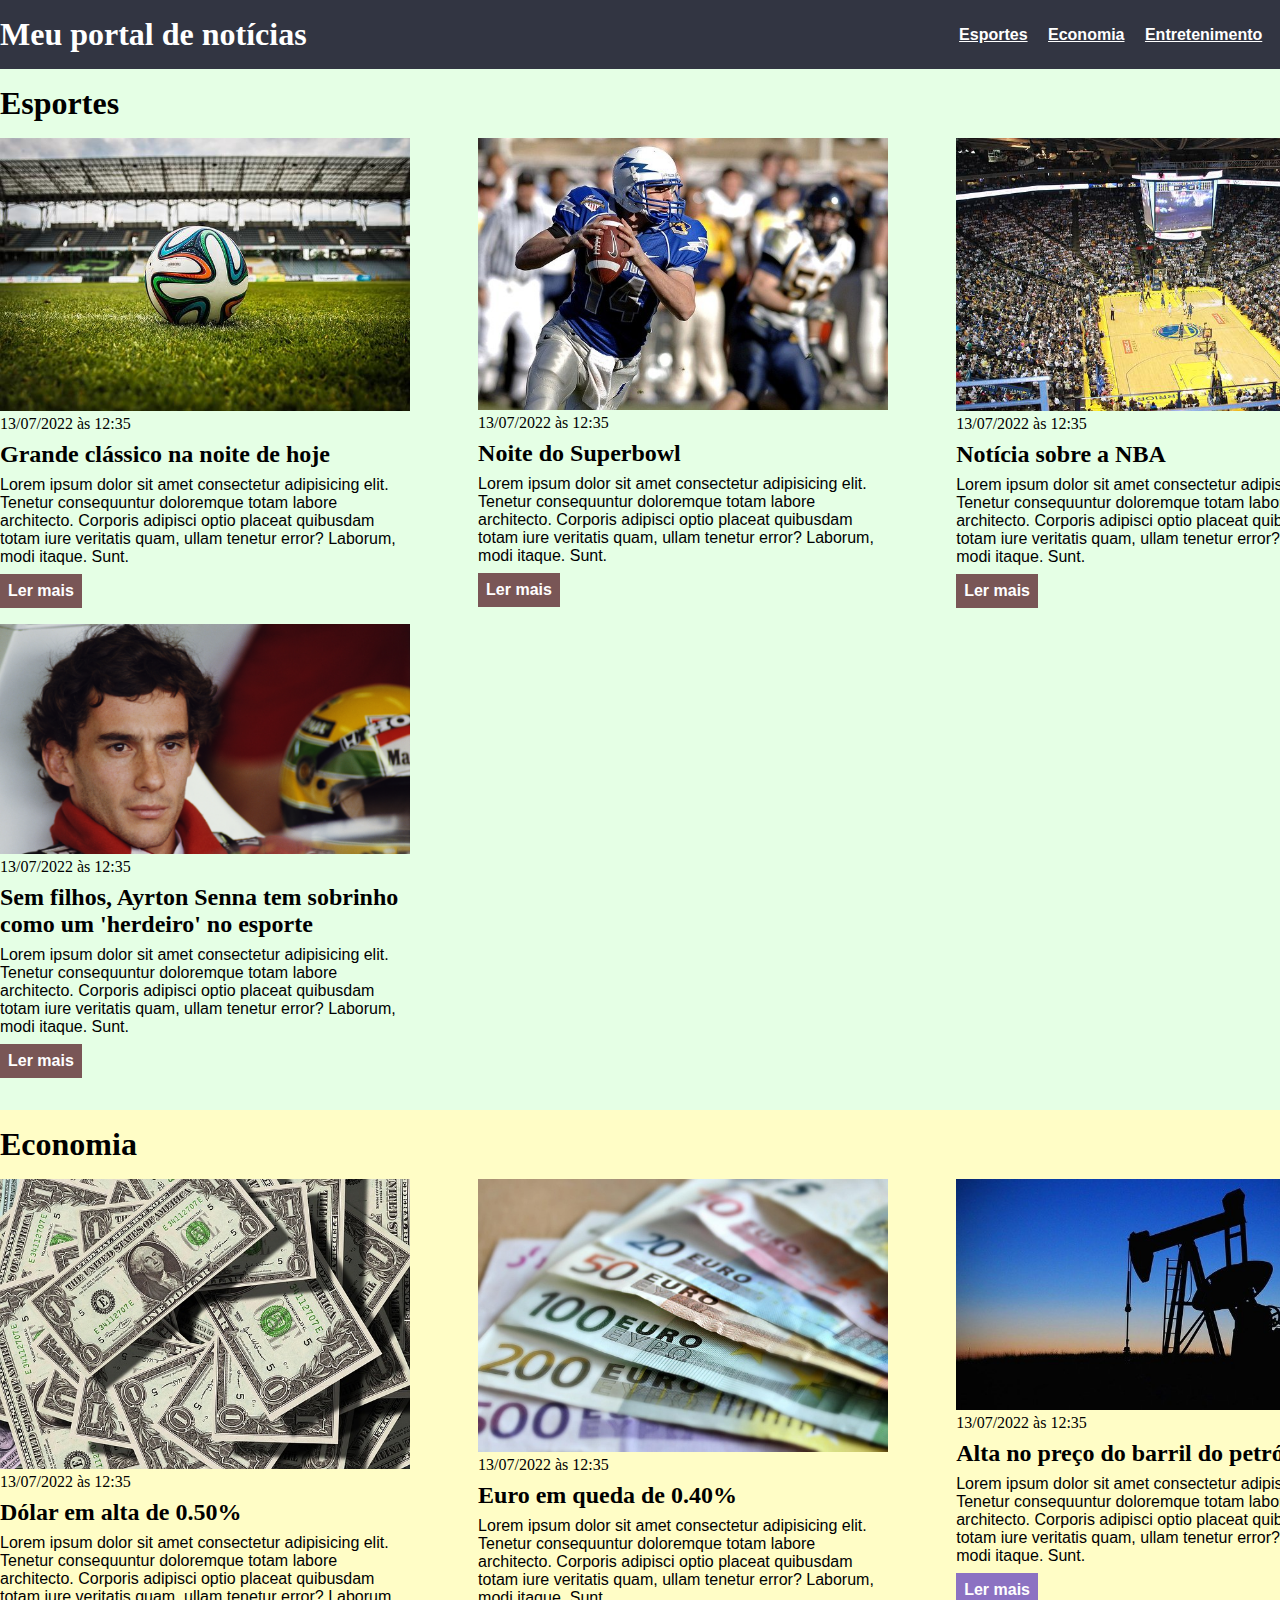
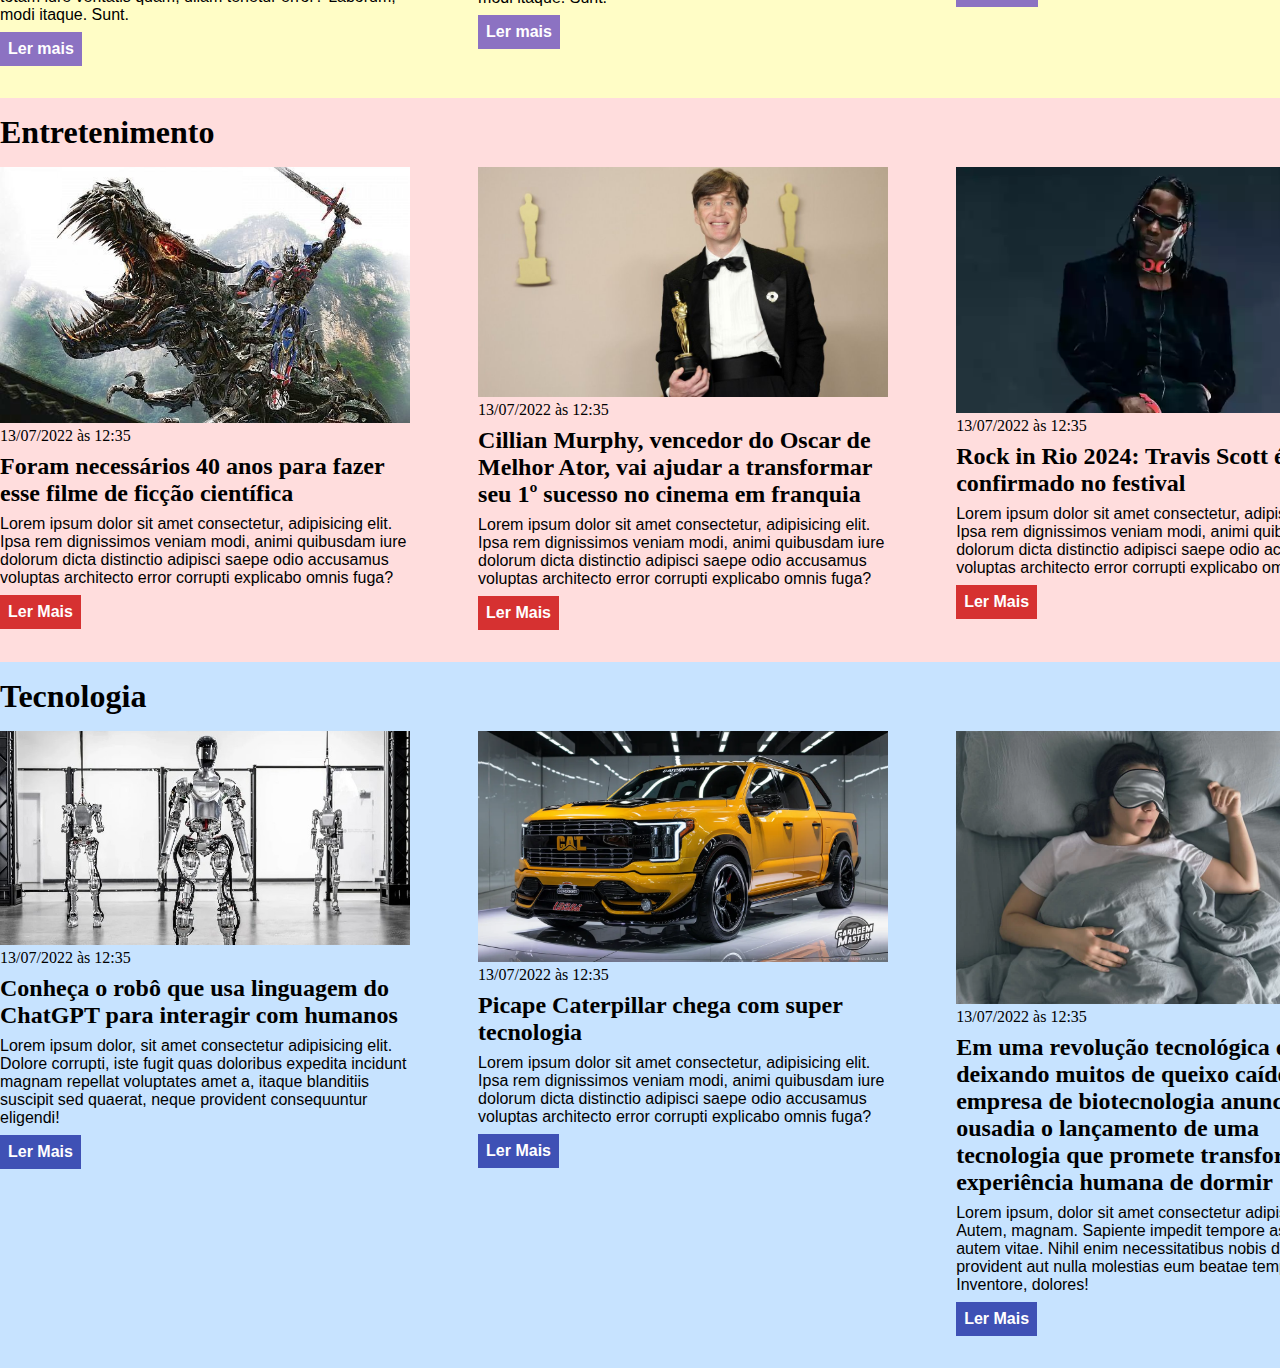
<file: CSS/index.html>
<!DOCTYPE html>
<html lang="pt-BR">
<head>
    <meta charset="UTF-8">
    <meta http-equiv="X-UA-Compatible" content="IE=edge">
    <meta name="viewport" content="width=device-width, initial-scale=1.0">
    <title>Meu portal de notícias</title>
    <link rel="stylesheet" href="./main.css" />
</head>
<body>
    <header>
        <div class="container" >
            <h1>Meu portal de notícias</h1>
            <nav>
                <ul>
                    <li>
                        <a href="#sports" title="Ir para a seção de esportes">Esportes</a>
                    </li>
                    <li>
                        <a href="#economy" title="Ir para a seção de notícias">Economia</a>
                    </li>
                    <li>
                        <a href="#entertainment" title="Ir para a seção de entretenimento">Entretenimento</a>
                    </li>
                    <li>
                        <a href="#technology" title="Ir para a seção de tecnologia">Tecnologia</a>
                    </li>
                </ul>
            </nav>
        </div>
    </header>
    <section id="sports">
        <div class="container">
            <h2>Esportes</h2>
            <div class="articles">
                <article>
                    <img src="./imagens/futebol.jpg" alt="Bola de futebol no gramado" />
                    <header>
                        <time class="creation-date">13/07/2022 às 12:35</time>
                    </header>
                    <h3>Grande clássico na noite de hoje</h3>
                    <p>
                        Lorem ipsum dolor sit amet consectetur adipisicing elit. Tenetur consequuntur doloremque totam labore architecto. Corporis adipisci optio placeat quibusdam totam iure veritatis quam, ullam tenetur error? Laborum, modi itaque. Sunt.
                    </p>
                    <a href="#" title="Leia a notícia completa">Ler mais</a>
                </article>
                <article>
                    <img src="./imagens/futebol-americano.jpg" alt="Jogador de futebol americano correndo com a bola na mão" />
                    <header>
                        <time>13/07/2022 às 12:35</time>
                    </header>
                    <h3>Noite do Superbowl</h3>
                    <p>
                        Lorem ipsum dolor sit amet consectetur adipisicing elit. Tenetur consequuntur doloremque totam labore architecto. Corporis adipisci optio placeat quibusdam totam iure veritatis quam, ullam tenetur error? Laborum, modi itaque. Sunt.
                    </p>
                    <a href="#" title="Leia a notícia completa">Ler mais</a>
                </article>
                <article>
                    <img src="./imagens/basquete.jpg" title="Vista aérea de uma quadra de basquete" />
                    <header>
                        <time>13/07/2022 às 12:35</time>
                    </header>
                    <h3>Notícia sobre a NBA</h3>
                    <p>
                        Lorem ipsum dolor sit amet consectetur adipisicing elit. Tenetur consequuntur doloremque totam labore architecto. Corporis adipisci optio placeat quibusdam totam iure veritatis quam, ullam tenetur error? Laborum, modi itaque. Sunt.
                    </p>
                    <a href="#" title="Leia a notícia completa">Ler mais</a>
                </article>
                <article>
                    <img src="./imagens/senna.png" title="Ayrton Senna" />
                    <header>
                        <time>13/07/2022 às 12:35</time>
                    </header>
                    <h3>Sem filhos, Ayrton Senna tem sobrinho como um 'herdeiro' no esporte</h3>
                    <p>
                        Lorem ipsum dolor sit amet consectetur adipisicing elit. Tenetur consequuntur doloremque totam labore architecto. Corporis adipisci optio placeat quibusdam totam iure veritatis quam, ullam tenetur error? Laborum, modi itaque. Sunt.
                    </p>
                    <a href="#" title="Leia a notícia completa">Ler mais</a>
                </article>
            </div>
        </div>
    </section>
    <section id="economy">
        <div class="container">
            <h2>Economia</h2>
            <div class="articles">
                <article>
                    <img src="./imagens/dolares.jpg" alt="Muitos dólares" />
                    <header>
                        <time>13/07/2022 às 12:35</time>
                    </header>
                    <h3>Dólar em alta de 0.50%</h3>
                    <p>
                        Lorem ipsum dolor sit amet consectetur adipisicing elit. Tenetur consequuntur doloremque totam labore architecto. Corporis adipisci optio placeat quibusdam totam iure veritatis quam, ullam tenetur error? Laborum, modi itaque. Sunt.
                    </p>
                    <a href="#" title="Leia a notícia completa">Ler mais</a>
                </article>
                <article>
                    <img src="./imagens/euro.jpg" alt="Várias notas de euro" />
                    <header>
                        <time>13/07/2022 às 12:35</time>
                    </header>
                    <h3>Euro em queda de 0.40%</h3>
                    <p>
                        Lorem ipsum dolor sit amet consectetur adipisicing elit. Tenetur consequuntur doloremque totam labore architecto. Corporis adipisci optio placeat quibusdam totam iure veritatis quam, ullam tenetur error? Laborum, modi itaque. Sunt.
                    </p>
                    <a href="#" title="Leia a notícia completa">Ler mais</a>
                </article>
                <article>
                    <img src="./imagens/petroleo.jpg" alt="Extração de petróleo" />
                    <header>
                        <time>13/07/2022 às 12:35</time>
                    </header>
                    <h3>Alta no preço do barril do petróleo</h3>
                    <p>
                        Lorem ipsum dolor sit amet consectetur adipisicing elit. Tenetur consequuntur doloremque totam labore architecto. Corporis adipisci optio placeat quibusdam totam iure veritatis quam, ullam tenetur error? Laborum, modi itaque. Sunt.
                    </p>
                    <a href="#" title="Leia a notícia completa">Ler mais</a>
                </article>
            </div>
        </div>
    </section>
    <section id="entertainment">
        <div class="container">
            <h2>Entretenimento</h2>
            <div class="articles">
                <article>
                    <img src="./imagens/transformers-optimus-grimlock-despertar-feras.jpg" alt="Sala de cinema com uma visão" />
                    <header>
                        <time>13/07/2022 às 12:35</time>
                    </header>
                    <h3>Foram necessários 40 anos para fazer esse filme de ficção científica</h3>
                    <p>
                        Lorem ipsum dolor sit amet consectetur, adipisicing elit. Ipsa rem dignissimos veniam modi, animi quibusdam iure dolorum dicta distinctio adipisci saepe odio accusamus voluptas architecto error corrupti explicabo omnis fuga?
                    </p>
                    <a href="#" title="Leia a notícia completa" >Ler Mais</a>
                </article>
                <article>
                    <img src="./imagens/Cillian-Murphy.jpg" alt="Ator Cillian Murphy e seu Oscar de Melhor Ator por Oppenheimer" />
                    <header>
                        <time>13/07/2022 às 12:35</time>
                    </header>
                    <h3>Cillian Murphy, vencedor do Oscar de Melhor Ator, vai ajudar a transformar seu 1º sucesso no cinema em franquia</h3>
                    <p>
                        Lorem ipsum dolor sit amet consectetur, adipisicing elit. Ipsa rem dignissimos veniam modi, animi quibusdam iure dolorum dicta distinctio adipisci saepe odio accusamus voluptas architecto error corrupti explicabo omnis fuga?
                    </p>
                    <a href="#" title="Leia a notícia completa" >Ler Mais</a>
                </article>
                <article>
                    <img src="./imagens/travis-scott.jpg" alt="Rock in Rio 2024 traz Travis Scott como destaque do 1º dia do festival" />
                    <header>
                        <time>13/07/2022 às 12:35</time>
                    </header>
                    <h3>Rock in Rio 2024: Travis Scott é confirmado no festival</h3>
                    <p>
                        Lorem ipsum dolor sit amet consectetur, adipisicing elit. Ipsa rem dignissimos veniam modi, animi quibusdam iure dolorum dicta distinctio adipisci saepe odio accusamus voluptas architecto error corrupti explicabo omnis fuga?
                    </p>
                    <a href="#" title="Leia a notícia completa" >Ler Mais</a>
                </article>
            </div>
        </div>
    </section>
    <section id="technology">
        <div class="container">
            <h2>Tecnologia</h2>
            <div class="articles">
                <article>
                    <img src="./imagens/robo-chatgpt.jpg" alt="Robô do ChatGPT" />
                    <header>
                        <time>13/07/2022 às 12:35</time>
                    </header>
                    <h3>Conheça o robô que usa linguagem do ChatGPT para interagir com humanos</h3>
                    <p>
                        Lorem ipsum dolor, sit amet consectetur adipisicing elit. Dolore corrupti, iste fugit quas doloribus expedita incidunt magnam repellat voluptates amet a, itaque blanditiis suscipit sed quaerat, neque provident consequuntur eligendi!
                    </p>
                    <a href="#" title="Leia a notícia completa" >Ler Mais</a>
                </article>
                <article>
                    <img src="./imagens/Nova-Picape-Caterpillar-2025.jpg" alt="Picape Caterpillar Amarela" />
                    <header>
                        <time>13/07/2022 às 12:35</time>
                    </header>
                    <h3>Picape Caterpillar chega com super tecnologia</h3>
                    <p>
                        Lorem ipsum dolor sit amet consectetur, adipisicing elit. Ipsa rem dignissimos veniam modi, animi quibusdam iure dolorum dicta distinctio adipisci saepe odio accusamus voluptas architecto error corrupti explicabo omnis fuga?
                    </p>
                    <a href="#" title="Leia a notícia completa" >Ler Mais</a>
                </article>
                <article>
                    <img src="./imagens/sleeping.jpg" alt="Pessoa dormindo" />
                    <header>
                        <time>13/07/2022 às 12:35</time>
                    </header>
                    <h3>Em uma revolução tecnológica que está deixando muitos de queixo caído, uma empresa de biotecnologia anunciou com ousadia o lançamento de uma tecnologia que promete transformar a experiência humana de dormir</h3>
                    <p>
                        Lorem ipsum, dolor sit amet consectetur adipisicing elit. Autem, magnam. Sapiente impedit tempore aspernatur autem vitae. Nihil enim necessitatibus nobis doloremque provident aut nulla molestias eum beatae tempora. Inventore, dolores!
                    </p>
                    <a href="#" title="Leia a notícia completa" >Ler Mais</a>
                </article>
            </div>
        </div>
    </section>
</body>
</html>
</file>
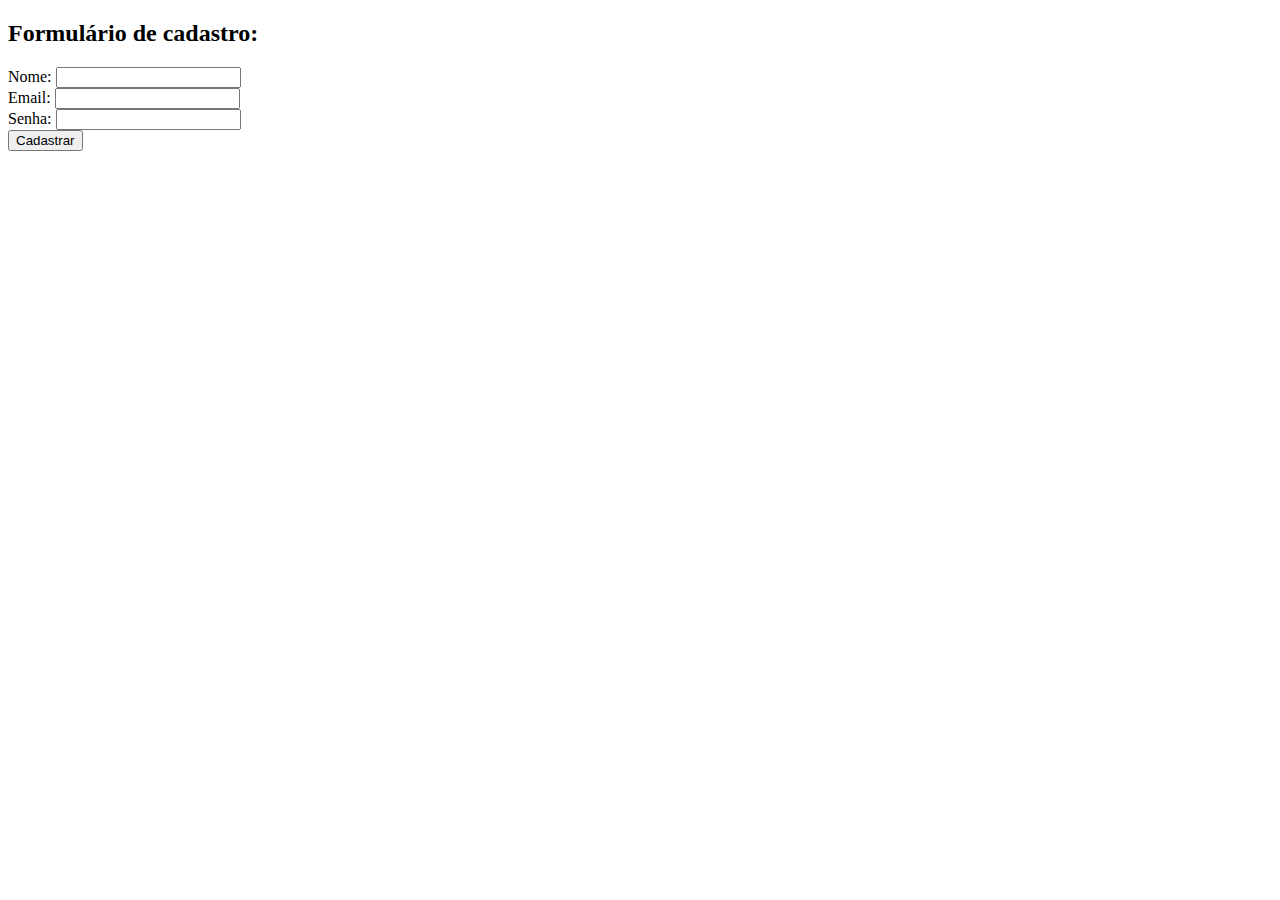
<file: exercicio.html>
<!DOCTYPE html>
<html lang="pt-br">
<head>
    <meta charset="UTF-8">
    <meta name="viewport" content="width=device-width, initial-scale=1.0">
    <title>Formulário de cadastro</title>
</head>
<body>
    <form>
        <h2>Formulário de cadastro:</h2> 
        <label for="nome">Nome:</label>
        <input id="nome" type="text">
        <br/>
        <label for="email">Email:</label>
        <input id="email" type="email">
        <br/>
        <label for="senha">Senha:</label>
        <input id="senha" type="password">
        <br/>
        <button type="submit">
            Cadastrar
        </button>
    </form>
</body>
</html>
</file>
<file: CSS/main.css>
* {
    box-sizing: border-box;
    margin: 0px;
    padding: 0px;
}

body > header {
    background-color:#323542;
    padding: 16px 0;
    color:rgb(255, 255, 255);
}

header .container {
    display:flex;
    align-items:center;
    justify-content: space-between;
}

header li a{
    color:white;
}

header li {
    display: inline;
    font-family: Arial, Helvetica, sans-serif;
    font-weight: bold;
    text-decoration: none;
    margin-left: 16px;
}

.container {
    width: 1366px;
    margin: 0 auto;
}

.articles {
    display: flex;
    flex-wrap: wrap;
    justify-content: space-between;
}

.articles article img {
    /*height: 180px;*/
    width: 100%;
}

.articles article {
    width: 30%;
}

section {
    padding: 16px 0;
}

section h2,
.articles article {
    margin-bottom: 16px;
}

.articles article h3 {
    margin-top: 8px;
    margin-bottom: 8px;
}

.articles article a {
    background-color: purple;
    color: white;
    padding: 8px;
    display: inline-block;
    text-decoration: none;
    font-weight: bold;
    margin-top:8px;
}

.articles article a:hover {
    text-decoration:underline;
    color: rgb(0, 0, 0);
}

.articles article p,
.articles article a {
    font-family: Arial, Helvetica, sans-serif;
}

.articles article h3 {
    font-size: 24px;
}

section h2 {
    font-size: 32px;
}

#sports {
    background-color: rgba(0, 255, 0, 0.1)
}

#sports .articles article a{
    background-color:#795656;
}

#economy {
    background-color: #fffc988c;
}

#economy .articles article a {
    background-color:rgb(140 114 194);
}

#entertainment {
    background-color: #ffa2a25c;
}

#technology .articles article a {
    background-color:#3F51B5;
}

#technology {
    background-color: #a8d3ffa3;
}

#entertainment .articles article a {
    background-color:#ca0000c7;
}
</file>
